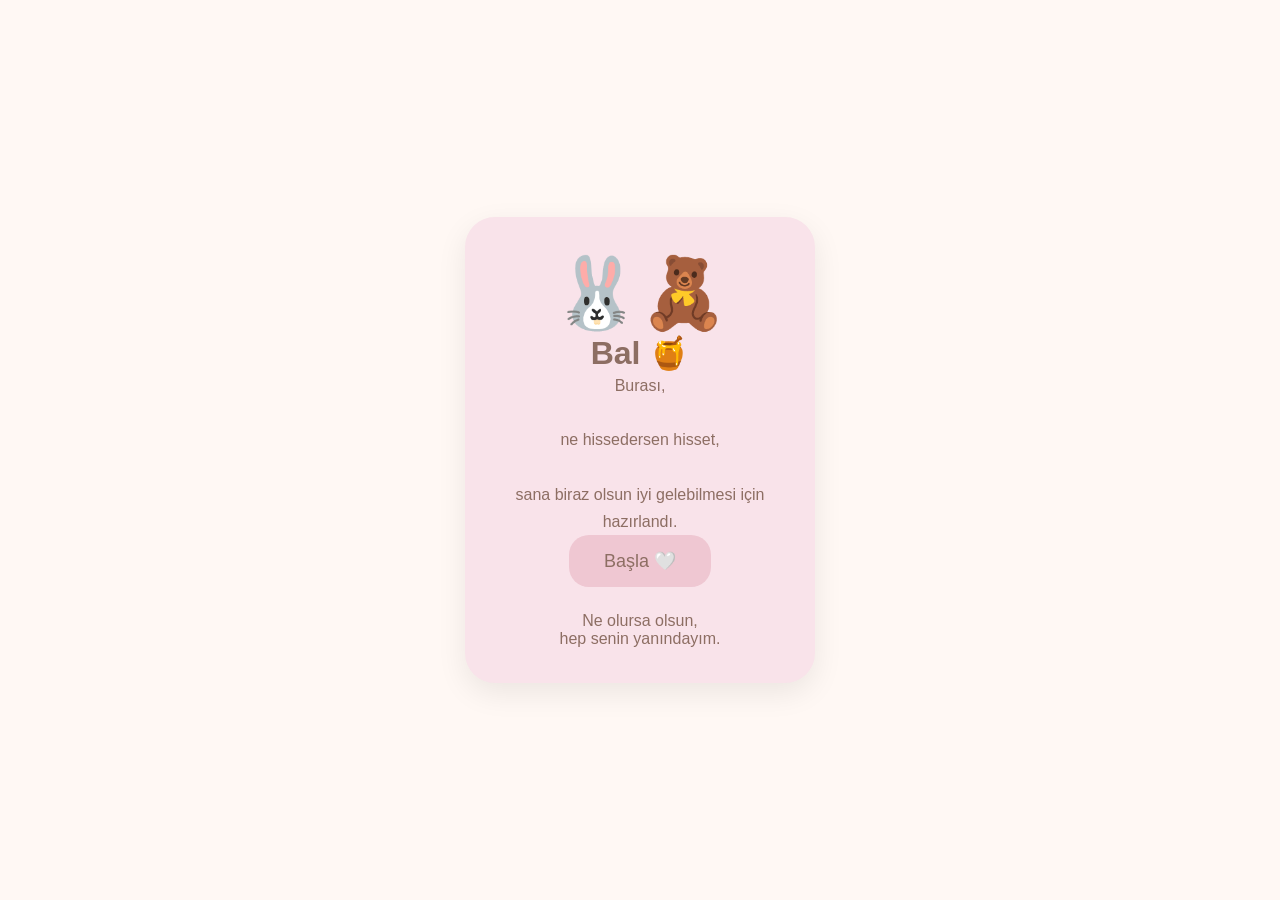
<file: index.html>
<!DOCTYPE html>
<html lang="tr">
<head>
<meta charset="UTF-8">
<meta name="viewport" content="width=device-width, initial-scale=1.0">
<title>🍯 Bal</title>
<link rel="icon" type="image/png" href="8F7DB8E2-7BE0-4218-9B37-461D76A1C620.png">
<link rel="apple-touch-icon" href="8F7DB8E2-7BE0-4218-9B37-461D76A1C620.png">
<link rel="stylesheet" href="style.css">
    <link rel="manifest" href="manifest.json">
<meta name="theme-color" content="#fff8f3">
</head>

<body style="background:#FFF8F4;
display:flex;
justify-content:center;
align-items:center;
height:100vh;
margin:0;
font-family:Arial,sans-serif;">

<div style="background:#F9E3EA;
padding:35px;
border-radius:30px;
text-align:center;
max-width:350px;
box-shadow:0 10px 30px rgba(0,0,0,.08);">

<div style="font-size:70px;">🐰🧸</div>

<h1 style="color:#8D6E63;">Bal 🍯</h1>

<p style="color:#8D6E63;line-height:1.7;">
Burası,<br><br>
ne hissedersen hisset,<br><br>
sana biraz olsun iyi gelebilmesi için hazırlandı.
</p>

<button style="
background:#EFC7D2;
border:none;
padding:15px 35px;
border-radius:20px;
font-size:18px;
color:#8D6E63;">
<a href="first.html" style="text-decoration:none;color:#8D6E63;">Başla 🤍</a>
</button>

<p style="margin-top:25px;color:#8D6E63;">
Ne olursa olsun,<br>
hep senin yanındayım.
</p>

</div>
<script>
if ("serviceWorker" in navigator) {
  window.addEventListener("load", () => {
    navigator.serviceWorker.register("/sw.js");
  });
}
</script>
</body>
</html>
</file>
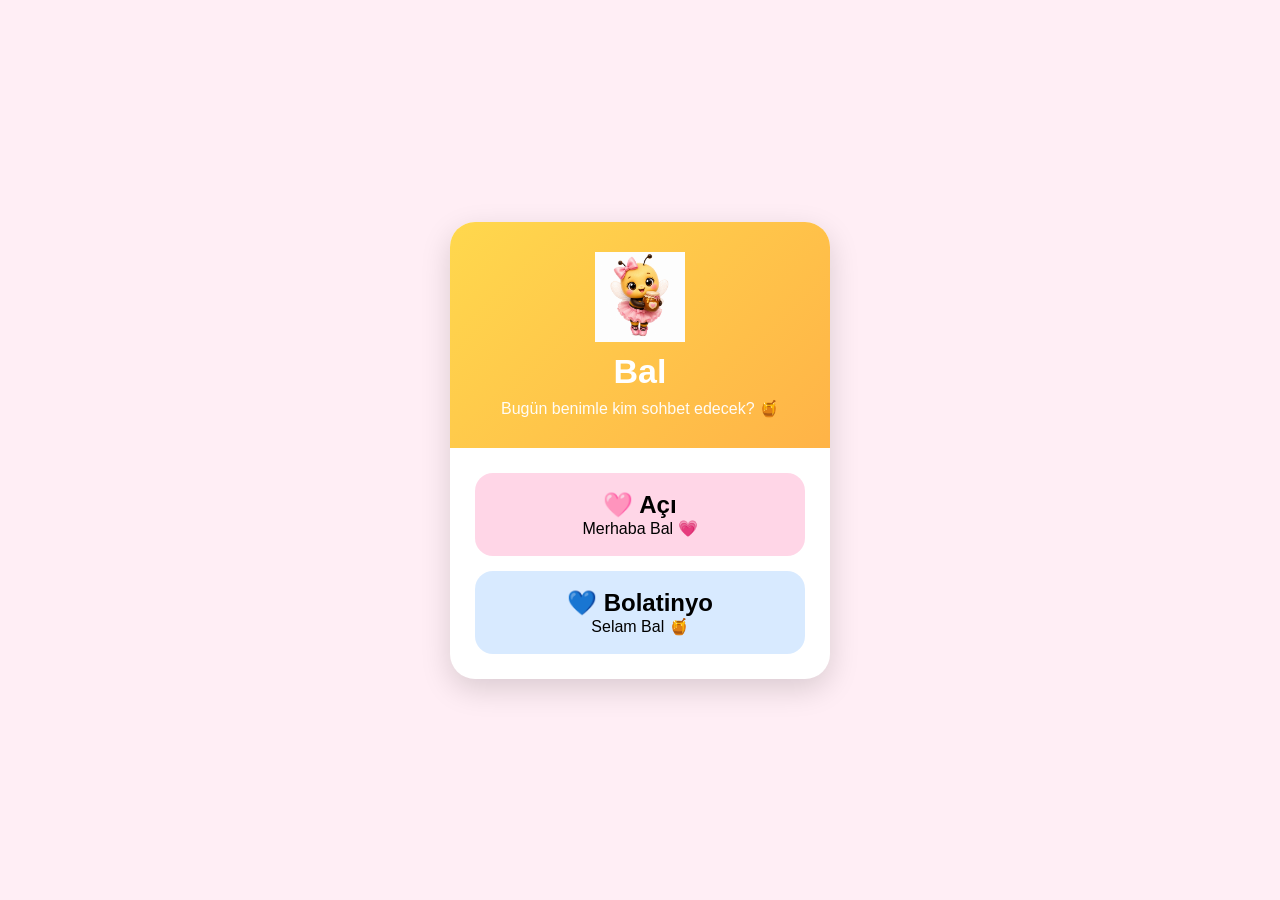
<file: balai-v2.html>
<!DOCTYPE html>
<html lang="tr">
<head>
<meta charset="UTF-8">
<meta name="viewport" content="width=device-width, initial-scale=1.0">

<title>🐝 Bal AI</title>

<link rel="stylesheet" href="style.css">
</head>

<body>

<div class="app">

<header class="header">

<div class="logo">
<img src="28FC9A8C-9F3E-431C-BA2C-E07B25FCE3C7.png" alt="Bal" class="bal-logo">
</div>

<h1>Bal</h1>
<p id="headerStatus">Bugün benimle kim sohbet edecek? 🍯</p>

</header>

<section id="welcomeScreen" class="welcome">

<button class="user-card" id="userAci">
<h2>🩷 Açı</h2>
<span>Merhaba Bal 💗</span>
</button>

<button class="user-card blue" id="userBolatinyo">
<h2>💙 Bolatinyo</h2>
<span>Selam Bal 🍯</span>
</button>

</section>

<section id="chatScreen" class="chat-screen" style="display:none;">

<div id="messages" class="messages">
</div>

<div id="quickActions" class="quick-actions" style="display:none;">

<div class="quick-title">
💛 Belki bunlardan biri iyi gelebilir.
</div>

<div id="quickButtons"></div>

</div>

<div class="chat-input">

<input
id="messageInput"
type="text"
placeholder="Mesaj yaz..."
>

<button id="sendButton">
➜
</button>

</div>

</section>

</div>

<script src="responses.js"></script>
<script src="balai-v4.js"></script>

</body>
</html>
</file>
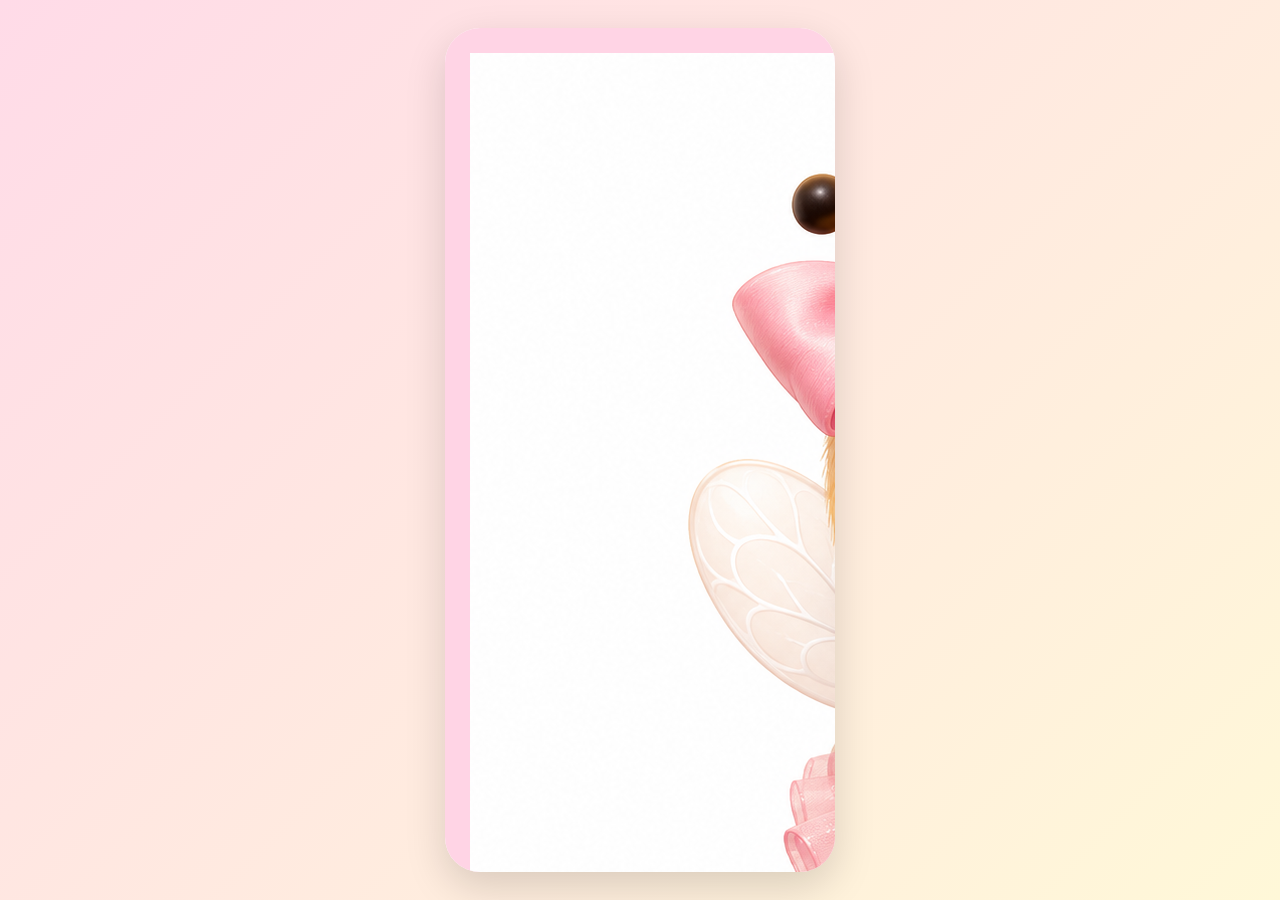
<file: balai.html>
<!DOCTYPE html>
<html lang="tr">
<head>
<meta charset="UTF-8">
<meta name="viewport" content="width=device-width, initial-scale=1.0">

<title>🐝 Bal AI</title>

<link rel="stylesheet" href="style.css">

<style>
*{
margin:0;
padding:0;
box-sizing:border-box;
font-family:Arial,sans-serif;
}

body{
background:linear-gradient(135deg,#ffdbe8,#fff8d8);
height:100vh;
display:flex;
justify-content:center;
align-items:center;
}

.phone{
width:390px;
height:844px;
background:white;
border-radius:35px;
overflow:hidden;
box-shadow:0 15px 40px rgba(0,0,0,.15);
display:flex;
flex-direction:column;
}

.top{
padding:25px;
text-align:center;
background:#ffd4e5;
}

.top h1{
color:#7b4f5c;
font-size:30px;
}

.top p{
margin-top:8px;
color:#8b6d75;
}

.choose{
padding:25px;
display:flex;
flex-direction:column;
gap:20px;
}

.card{
background:#fff6fa;
padding:20px;
border-radius:20px;
cursor:pointer;
transition:.3s;
border:2px solid transparent;
}

.card:hover{
transform:scale(1.02);
border-color:#ff9fc5;
}

.card h2{
margin-bottom:8px;
}

.chat{
display:none;
flex:1;
padding:20px;
overflow:auto;
background:#fffdfd;
}

.message{
padding:14px;
border-radius:18px;
margin-bottom:15px;
max-width:80%;
}

.bal{
background:#ffe3ef;
}

.user{
background:#d7ecff;
margin-left:auto;
}

.inputArea{
display:none;
padding:15px;
display:flex;
gap:10px;
background:white;
border-top:1px solid #eee;
}

input{
flex:1;
padding:14px;
border-radius:15px;
border:1px solid #ddd;
}

button{
padding:14px 20px;
border:none;
background:#ff9fc5;
color:white;
border-radius:15px;
cursor:pointer;
}
#typing{
animation:pulse 1s infinite;
opacity:.8;
}

@keyframes pulse{

0%{
opacity:.4;
}

50%{
opacity:1;
}

100%{
opacity:.4;
}

}
</style>

</head>

<body>

<div class="phone">

<div class="top">
<img src="28FC9A8C-9F3E-431C-BA2C-E07B25FCE3C7.png" class="balLogo">
<h1>Bal</h1>
<p>Bugün benimle kim sohbet edecek?</p>
</div>

<div class="choose" id="choose">

<div class="card" onclick="startChat('Açi')">
<h2>🩷 Açi</h2>
<p>Merhaba Bal 💗</p>
</div>

<div class="card" onclick="startChat('Bolatinyo')">
<h2>💙 Bolatinyo</h2>
<p>Selam Bal 🍯</p>
</div>

</div>

<div class="chat" id="chat">

<div class="message bal" id="welcome">
🐝 Merhaba! Ben Bal 🍯
</div>

</div>

<div class="inputArea" id="inputArea">

<input
id="text"
placeholder="Bal'a mesaj yaz..."
>

<button onclick="send()">
➜
</button>

</div>

</div>

<script>

let person="";

function startChat(name){

person=name;

document.getElementById("choose").style.display="none";

document.getElementById("chat").style.display="block";

document.getElementById("inputArea").style.display="flex";

document.getElementById("welcome").innerHTML=
"🐝 Merhaba <b>"+name+"</b> 💗<br><br>Ben Bal. Bugün nasılsın? 🍯";

}

function send(){

let input=document.getElementById("text");

if(input.value=="") return;

let chat=document.getElementById("chat");

chat.innerHTML+=`
<div class="message user">
${input.value}
</div>
`;

setTimeout(()=>{

chat.innerHTML+=`
<div class="message bal">
🐝 Seni dinliyorum ${person} 💗
</div>
`;

chat.scrollTop=chat.scrollHeight;

},700);

input.value="";

}

</script>

</body>
</html>
</file>
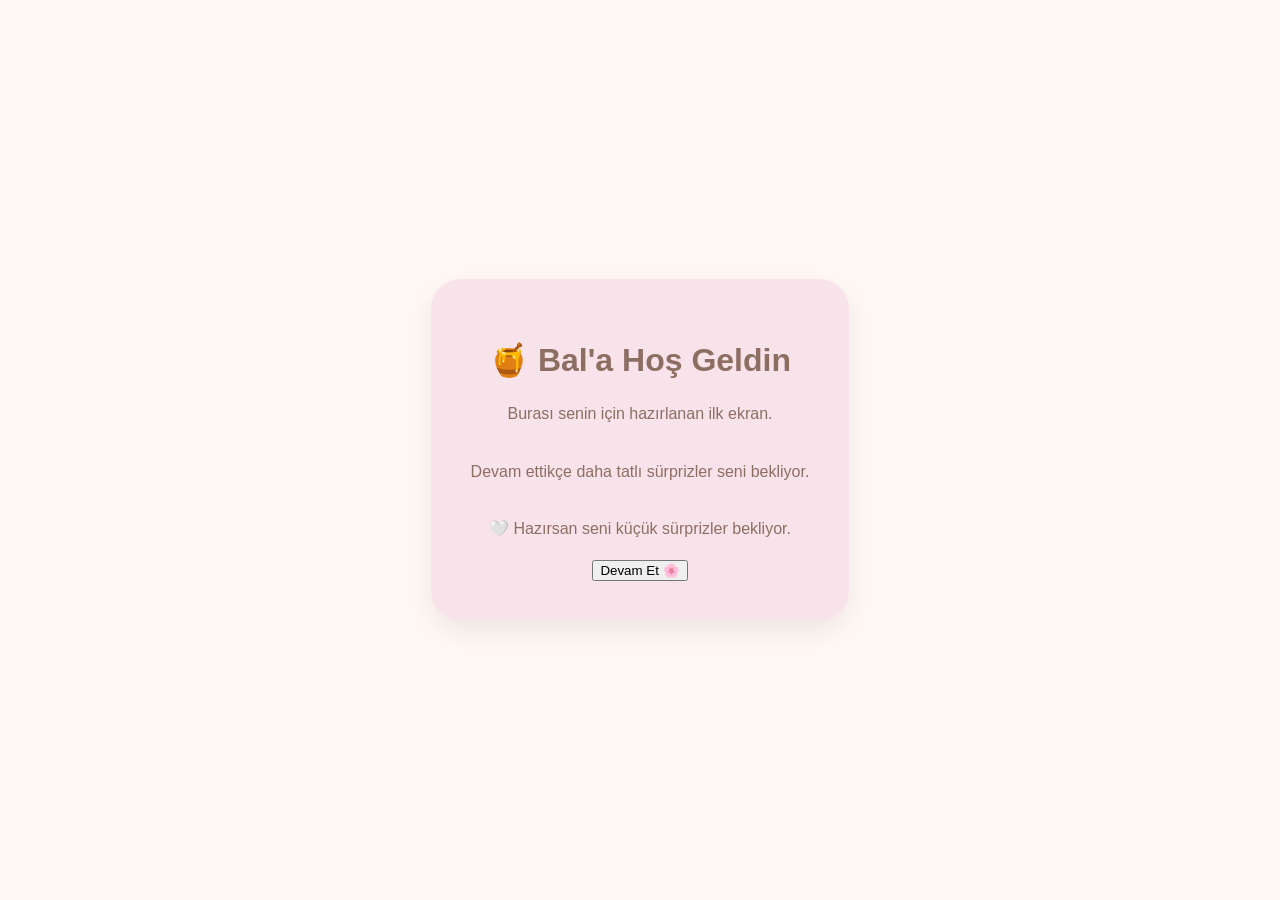
<file: first.html>
<!DOCTYPE html>
<html lang="tr">
<head>
<meta charset="UTF-8">
<meta name="viewport" content="width=device-width, initial-scale=1.0">
<title>Bal 🍯</title>
<style>
body{
margin:0;
height:100vh;
display:flex;
justify-content:center;
align-items:center;
background:#FFF8F4;
font-family:Arial,sans-serif;
}
.card{
background:#F9E3EA;
padding:40px;
border-radius:30px;
text-align:center;
max-width:340px;
box-shadow:0 10px 30px rgba(0,0,0,.08);
}
h1{
color:#8D6E63;
}
p{
color:#8D6E63;
line-height:1.8;
}
</style>
</head>
<body>

<div class="card">
<h1>🍯 Bal'a Hoş Geldin</h1>

<p>
Burası senin için hazırlanan ilk ekran.<br><br>

Devam ettikçe daha tatlı sürprizler seni bekliyor.<br><br>

🤍 Hazırsan seni küçük sürprizler bekliyor.
</p>
<button onclick="location.href='menu.html'"
background:#EFC7D2;
border:none;
padding:15px 35px;
border-radius:20px;
font-size:18px;
color:#8D6E63;
cursor:pointer;
margin-top:25px;">
Devam Et 🌸
</button>
</div>

</body>
</html>
</file>
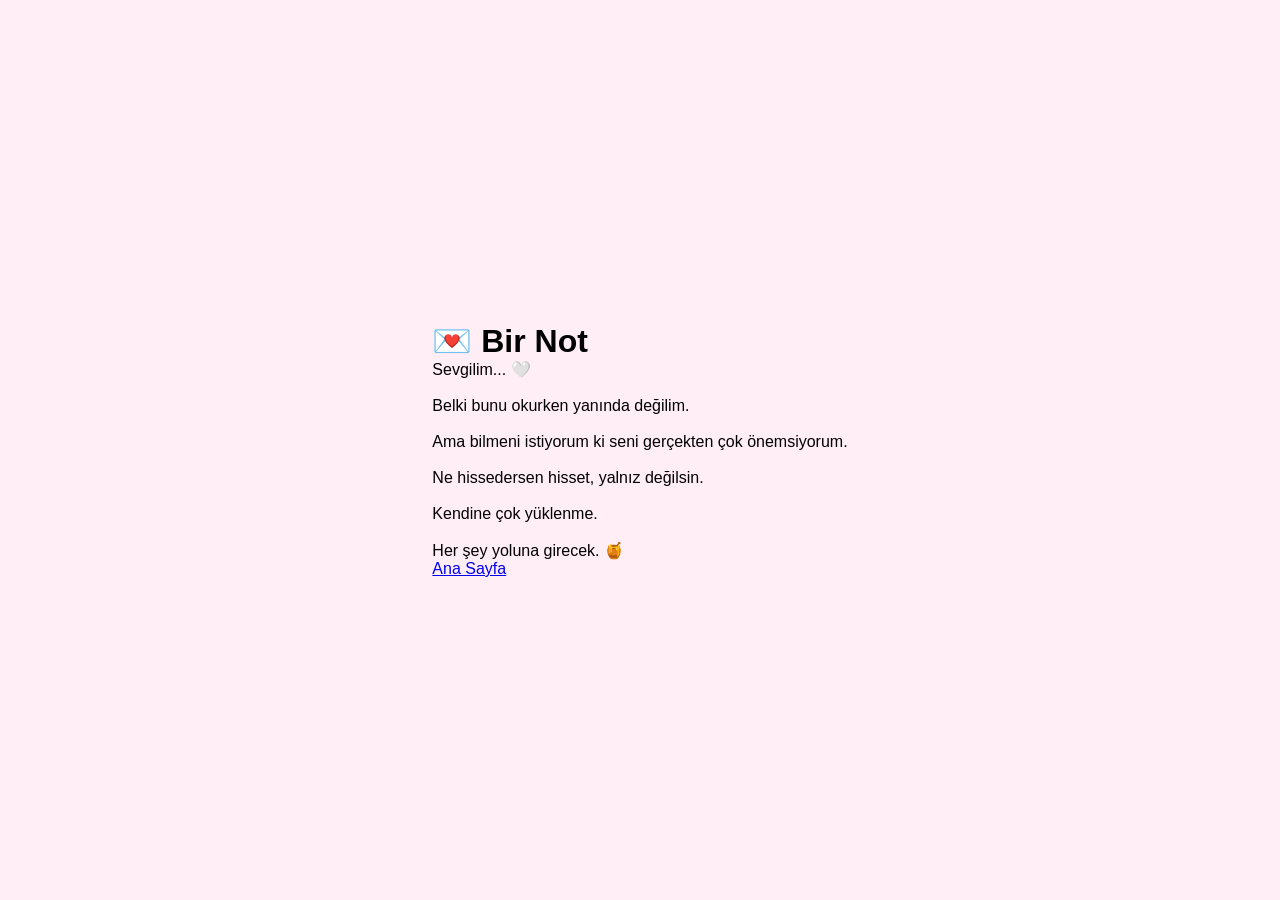
<file: letter.html>
<!DOCTYPE html>
<html lang="tr">
<head>
<meta charset="UTF-8">
<meta name="viewport" content="width=device-width, initial-scale=1.0">
<title>Bir Not 💌</title>
<link rel="stylesheet" href="style.css">
</head>
<body>
    <div class="card">
<h1>💌 Bir Not</h1>
<p>
Sevgilim... 🤍<br><br>

Belki bunu okurken yanında değilim.

<br><br>

Ama bilmeni istiyorum ki seni gerçekten çok önemsiyorum.

<br><br>

Ne hissedersen hisset, yalnız değilsin.

<br><br>

Kendine çok yüklenme.

<br><br>

Her şey yoluna girecek.

🍯
</p>
<a href="index.html">Ana Sayfa</a>
</div>
</body>
</html>
</file>
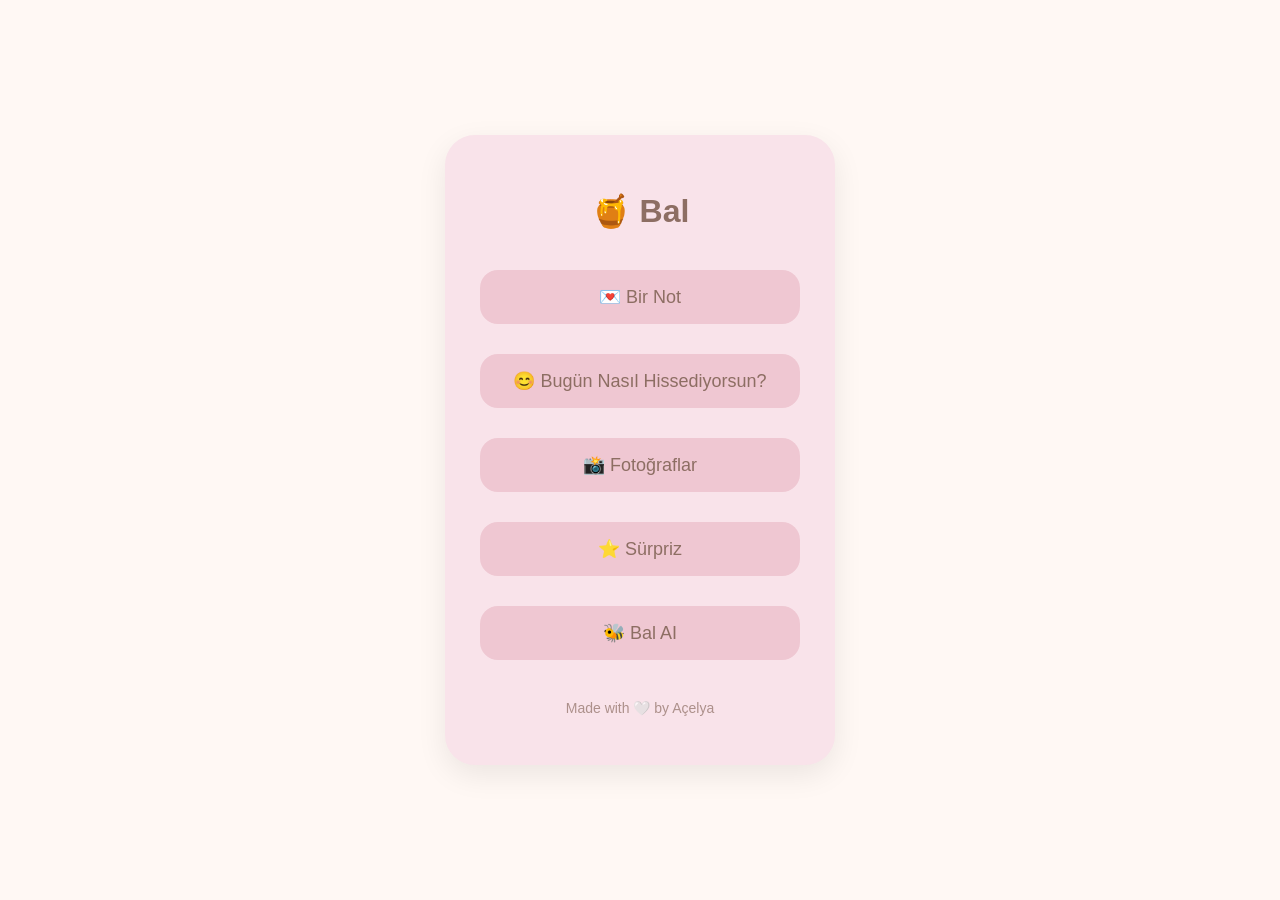
<file: menu.html>
<!DOCTYPE html>
<html lang="tr">
<head>
<meta charset="UTF-8">
<meta name="viewport" content="width=device-width, initial-scale=1.0">
<title>🍯 Bal</title>

<style>
body{
    margin:0;
    background:#FFF8F4;
    font-family:Arial,sans-serif;
    display:flex;
    justify-content:center;
    align-items:center;
    min-height:100vh;
}

.card{
    background:#F9E3EA;
    width:320px;
    padding:35px;
    border-radius:30px;
    text-align:center;
    box-shadow:0 10px 30px rgba(0,0,0,.08);
}

h1{
    color:#8D6E63;
    margin-bottom:25px;
}

button{
    width:100%;
    margin:15px 0;
    padding:16px;
    border:none;
    border-radius:18px;
    background:#EFC7D2;
    color:#8D6E63;
    font-size:18px;
    cursor:pointer;
}

button:hover{
    background:#E7B8C7;
}
</style>
</head>

<body>

<div class="card">

<h1>🍯 Bal</h1>

<button onclick="location.href='letter.html'">💌 Bir Not</button>

<button onclick="location.href='mood.html'">😊 Bugün Nasıl Hissediyorsun?</button>

<button onclick="location.href='photos.html'">📸 Fotoğraflar</button>

<button onclick="location.href='surprise.html'">⭐ Sürpriz</button>

<button onclick="location.href='balai-v2.html'">🐝 Bal AI</button>

<p style="margin-top:25px;font-size:14px;color:#8D6E63;opacity:.7;">
Made with 🤍 by Açelya
</p>

</div>

</body>
</html>
</file>
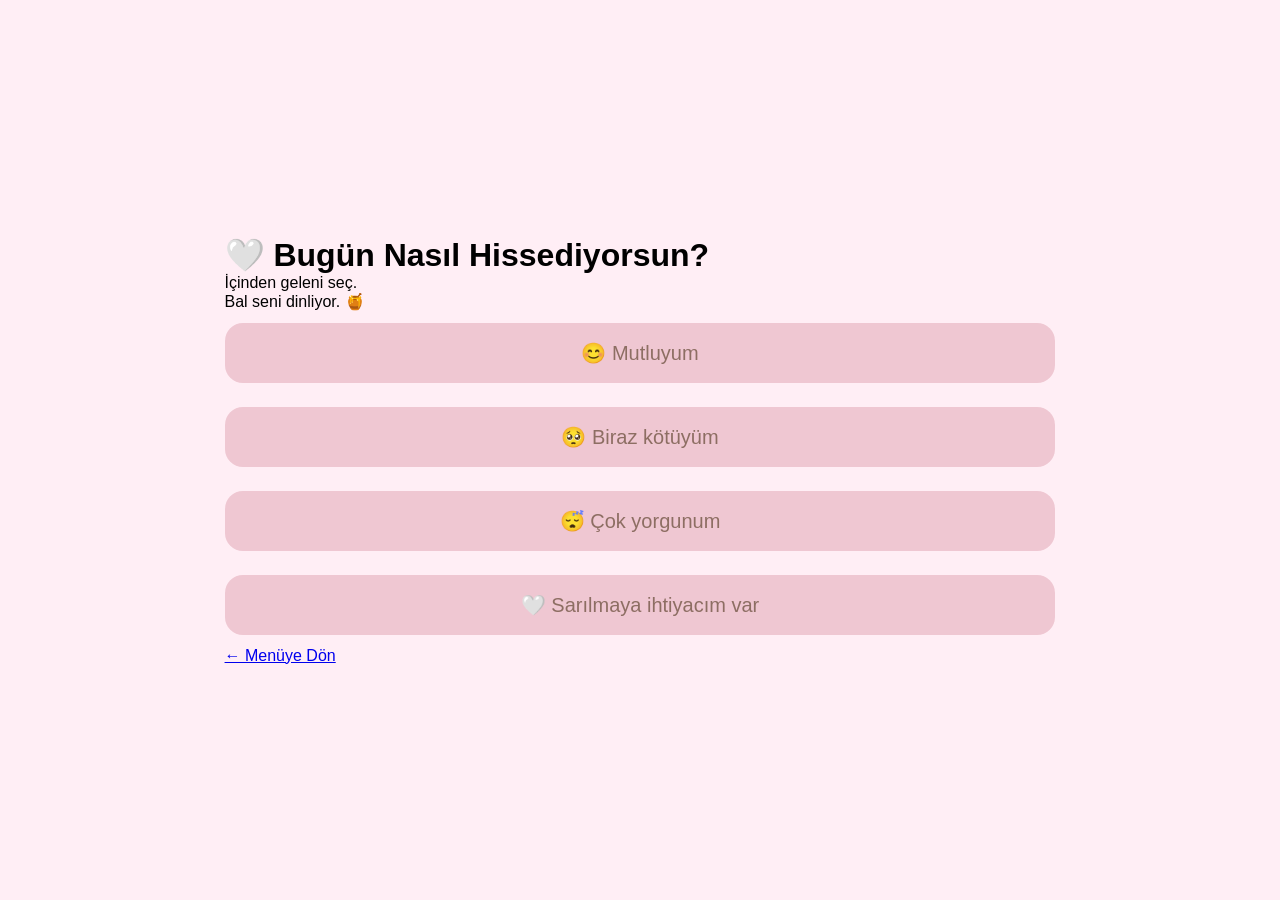
<file: mood.html>
<!DOCTYPE html>
<html lang="tr">
<head>
<meta charset="UTF-8">
<meta name="viewport" content="width=device-width, initial-scale=1.0">

<title>Bugün Nasıl Hissediyorsun? 🤍</title>

<link rel="stylesheet" href="style.css">

<style>
.option{
width:100%;
margin:12px 0;
padding:18px;
font-size:20px;
border:none;
border-radius:18px;
background:#EFC7D2;
color:#8D6E63;
cursor:pointer;
transition:.3s;
}

.option:hover{
background:#E7B8C7;
}

#message{
margin-top:25px;
padding:20px;
border-radius:20px;
background:#FFF8F4;
color:#8D6E63;
line-height:1.9;
display:none;
}
</style>
</head>

<body>

<div class="card">

<h1>🤍 Bugün Nasıl Hissediyorsun?</h1>

<p>
İçinden geleni seç.<br>
Bal seni dinliyor. 🍯
</p>

<button class="option" onclick="showMessage('happy')">
😊 Mutluyum
</button>

<button class="option" onclick="showMessage('sad')">
🥺 Biraz kötüyüm
</button>

<button class="option" onclick="showMessage('tired')">
😴 Çok yorgunum
</button>

<button class="option" onclick="showMessage('hug')">
🤍 Sarılmaya ihtiyacım var
</button>

<div id="message"></div>

<br>

<a href="menu.html">← Menüye Dön</a>

</div>

<script>
function showMessage(type){

const box=document.getElementById("message");
box.style.display="block";
if(type==="happy"){
  box.innerHTML="😊 Bugün yüzünün gülmesine çok sevindim. Umarım bu mutluluk hep seninle kalır. 🤍";
}

if(type==="sad"){
  box.innerHTML="🥺 Geçecek... Ben hep burada olacağım. Biraz dinlen, kendine nazik davran. 🌸";
}

if(type==="tired"){
  box.innerHTML="😴 Bugün biraz dinlen olur mu? Sen elinden gelenin en iyisini yapıyorsun. Kendine de biraz şefkat göstermeyi unutma. 🍯";
}

if(type==="hug"){
  box.innerHTML="🤍 Keşke şu an yanında olup sana kocaman sarılabilseydim sevgilim. Kendini yalnız hissetme, ben hep seninleyim.";
}
}
</script>

</body>
</html>
</file>
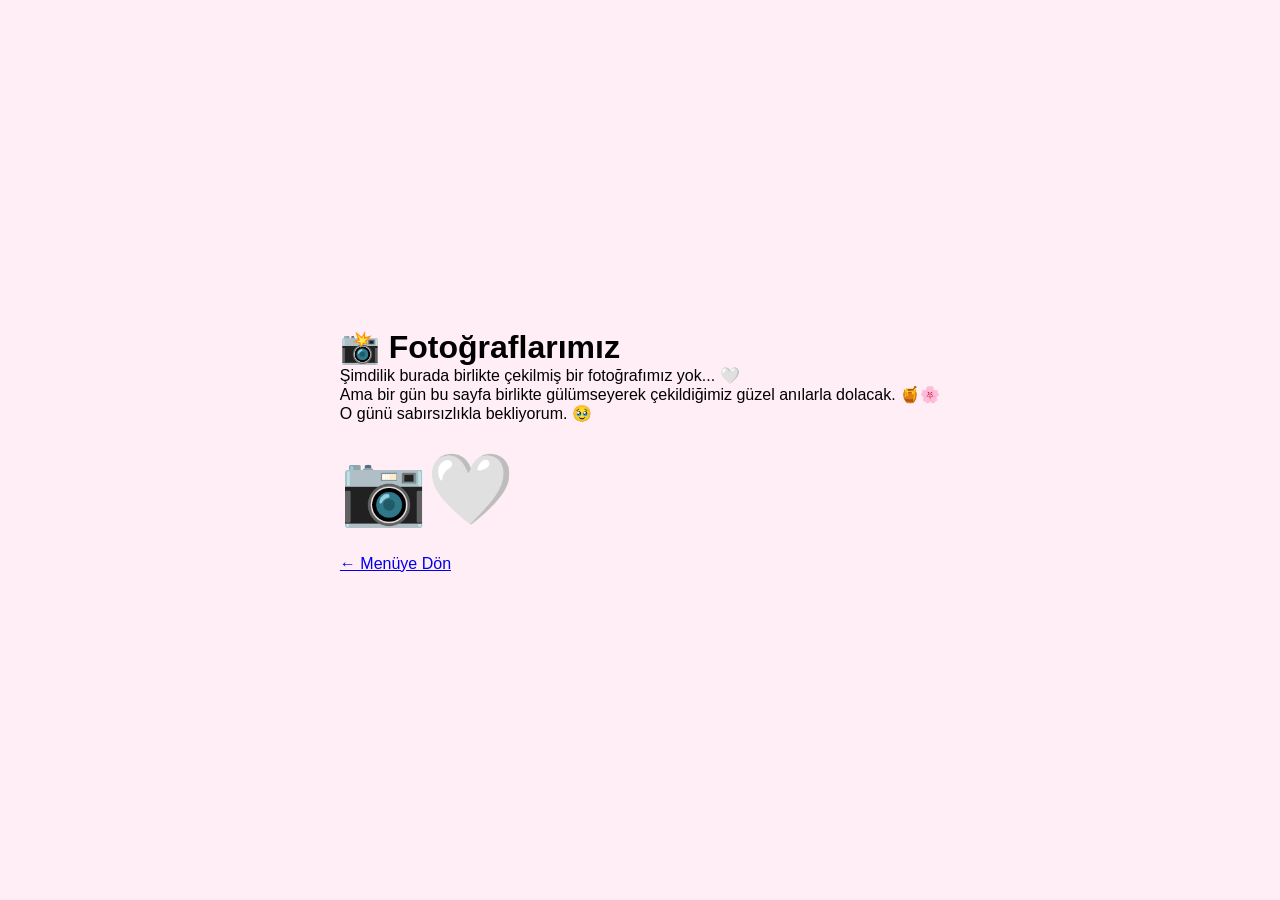
<file: photos.html>
<!DOCTYPE html>
<html lang="tr">
<head>
    <meta charset="UTF-8">
    <meta name="viewport" content="width=device-width, initial-scale=1.0">
    <title>📸 Fotoğraflarımız</title>
    <link rel="stylesheet" href="style.css">
</head>

<body>

<div class="card">

    <h1>📸 Fotoğraflarımız</h1>

    <p>
        Şimdilik burada birlikte çekilmiş bir fotoğrafımız yok... 🤍
    </p>

    <p>
        Ama bir gün bu sayfa birlikte gülümseyerek çekildiğimiz güzel anılarla dolacak. 🍯🌸
    </p>

    <p>
        O günü sabırsızlıkla bekliyorum. 🥹
    </p>

    <div style="font-size:70px; margin:25px 0;">
        📷🤍
    </div>

    <a href="menu.html">← Menüye Dön</a>

</div>

</body>
</html>
</file>
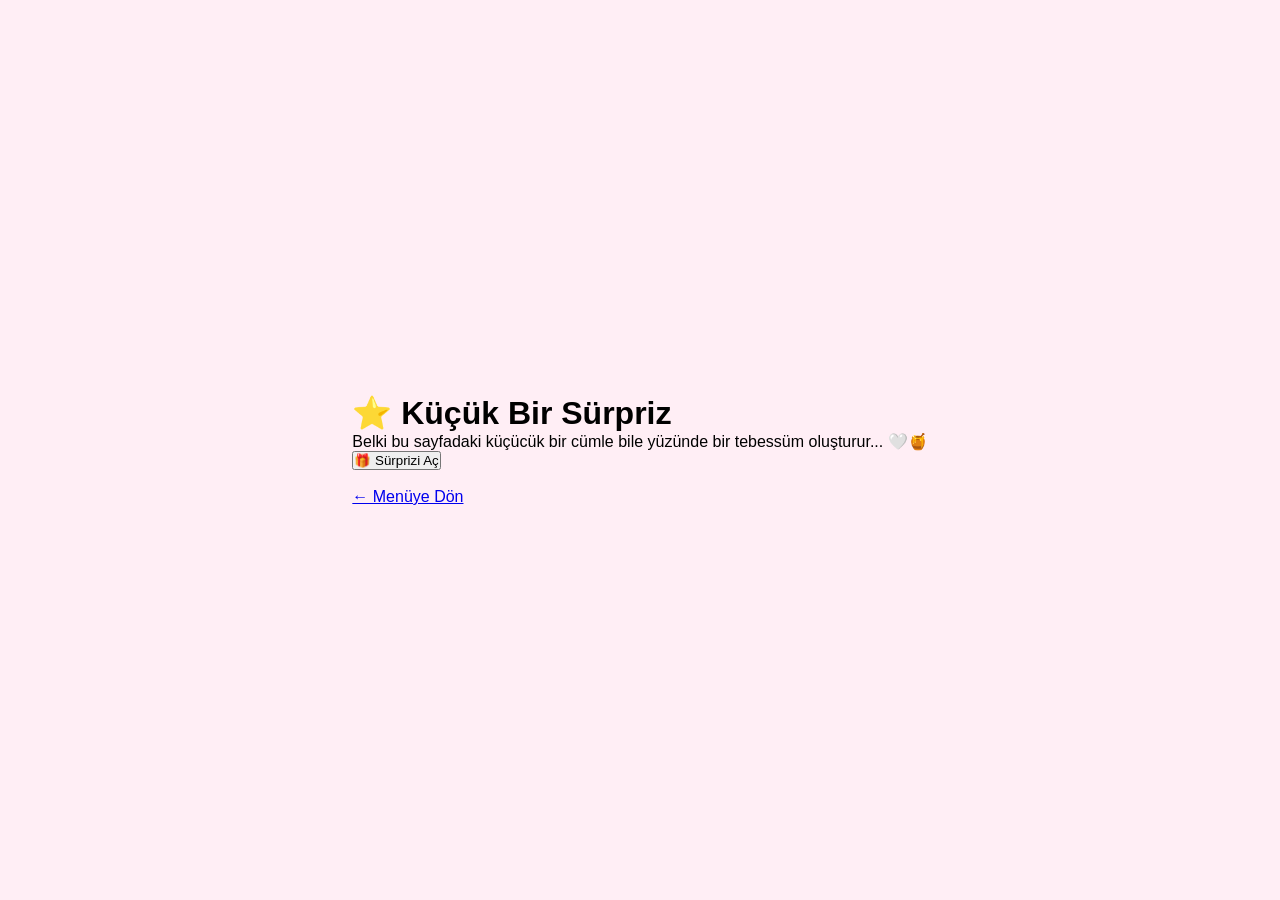
<file: surprise.html>
<!DOCTYPE html>
<html lang="tr">
<head>
<meta charset="UTF-8">
<meta name="viewport" content="width=device-width, initial-scale=1.0">
<title>⭐ Sürpriz</title>
<link rel="stylesheet" href="style.css">

<style>
.message{
    display:none;
    margin-top:20px;
    padding:15px;
    background:#FFF8F2;
    border-radius:15px;
    color:#8D6E63;
    line-height:1.7;
    animation:fade .4s;
}

@keyframes fade{
    from{opacity:0;transform:translateY(10px);}
    to{opacity:1;transform:translateY(0);}
}
</style>

</head>
<body>

<div class="card">

<h1>⭐ Küçük Bir Sürpriz</h1>

<p>
Belki bu sayfadaki küçücük bir cümle bile yüzünde bir tebessüm oluşturur... 🤍🍯
</p>

<button onclick="showSurprise()">
🎁 Sürprizi Aç
</button>

<div id="message" class="message"></div>

<br><br>

<a href="menu.html">← Menüye Dön</a>

</div>

<script>

const surprises = [

"🤍 İyi ki varsın.",

"🌸 Umarım bugün yüzün hep güler.",

"🍯 Seni düşündüğüm bir an daha...",

"🧸 Sana kocaman sarılıyorum.",

"☀️ Gülümse... Sana çok yakışıyor.",

"💌 Kendine bugün de nazik davran.",

"✨ Seninle gurur duyuyorum.",

"🌷 Her şey zamanla yoluna girecek.",

"🤍 Umarım bu mesaj sana küçük de olsa bir tebessüm ettirir.",

"🍓 Bugün de seni düşündüm."

];

function showSurprise(){

const box = document.getElementById("message");

box.style.display = "block";

// %5 ihtimalle Altın Sürpriz
if(Math.random() < 0.05){

box.innerHTML = `
<h2>🌹 Altın Sürpriz!</h2>

<p>
Bu mesajı görmek gerçekten çok zor... 🤍
</p>

<p>
Belki bugün şans senin yanındaydı.
</p>

<p>
🍯 İyi ki varsın.
</p>

<p>
🤫 Bu bizim küçük sırrımız olsun...
</p>
`;

}else{

const random = Math.floor(Math.random()*surprises.length);

box.innerHTML = surprises[random];

}

}

</script>

</body>
</html>
</file>
<file: style.css>
*{
    margin:0;
    padding:0;
    box-sizing:border-box;
    font-family:Arial, Helvetica, sans-serif;
}

body{
    background:#ffeef5;
    display:flex;
    justify-content:center;
    align-items:center;
    min-height:100vh;
}

.app{
    width:380px;
    max-width:95%;
    background:white;
    border-radius:25px;
    overflow:hidden;
    box-shadow:0 10px 30px rgba(0,0,0,.15);
}

.header{
    background:linear-gradient(135deg,#ffd84d,#ffb347);
    color:white;
    text-align:center;
    padding:30px 20px;
}

.logo{
    font-size:60px;
    margin-bottom:10px;
}

.header h1{
    font-size:34px;
    margin-bottom:8px;
}

.header p{
    opacity:.95;
}

.welcome{
    padding:25px;
    display:flex;
    flex-direction:column;
    gap:15px;
}

.user-card{
    border:none;
    border-radius:18px;
    padding:18px;
    background:#ffd6e7;
    cursor:pointer;
    transition:.25s;
    font-size:16px;
}

.user-card:hover{
    transform:scale(1.03);
}

.blue{
    background:#d8eaff;
}

.chat-screen{
    display:flex;
    flex-direction:column;
    height:520px;
}

.messages{
    flex:1;
    padding:20px;
    overflow-y:auto;
    background:#fff8fb;
}

.message{
    max-width:75%;
    padding:12px 16px;
    border-radius:18px;
    margin-bottom:12px;
    line-height:1.5;
}

.bal{
    background:#ffe08a;
}

.user{
    background:#ffc3dc;
    margin-left:auto;
}

.chat-input{
    display:flex;
    padding:15px;
    gap:10px;
    border-top:1px solid #eee;
    background:white;
}

.chat-input input{
    flex:1;
    border:none;
    background:#f6f6f6;
    border-radius:15px;
    padding:14px;
    outline:none;
    font-size:15px;
}

.chat-input button{
    border:none;
    width:50px;
    border-radius:15px;
    background:#ffb347;
    color:white;
    font-size:20px;
    cursor:pointer;
}
.bal-logo{
    width:90px;
    height:90px;
    object-fit:contain;
}
.logo{
    display:flex;
    justify-content:center;
    margin-bottom:10px;
}
.quick-actions{
    display:flex;
    flex-direction:column;
    align-items:center;
    justify-content:center;
    gap:14px;
    margin:20px auto;
    width:100%;
    text-align:center;
}
.quick-title{
    width:100%;
    text-align:center;
    font-size:17px;
    font-weight:700;
    color:#8a6200;
}
#quickButtons{
    width:100%;
    display:flex;
    justify-content:center;
    flex-wrap:wrap;
    gap:12px;
}
#quickButtons button{
    background:linear-gradient(135deg,#FFD86F,#F6B64F);
    color:#5b4200;
    border:none;
    border-radius:25px;
    padding:12px 18px;
    font-size:15px;
    font-weight:bold;
    cursor:pointer;
    box-shadow:0 4px 10px rgba(0,0,0,.12);
}

#quickButtons button:active{
    transform:scale(.96);
}
</file>
